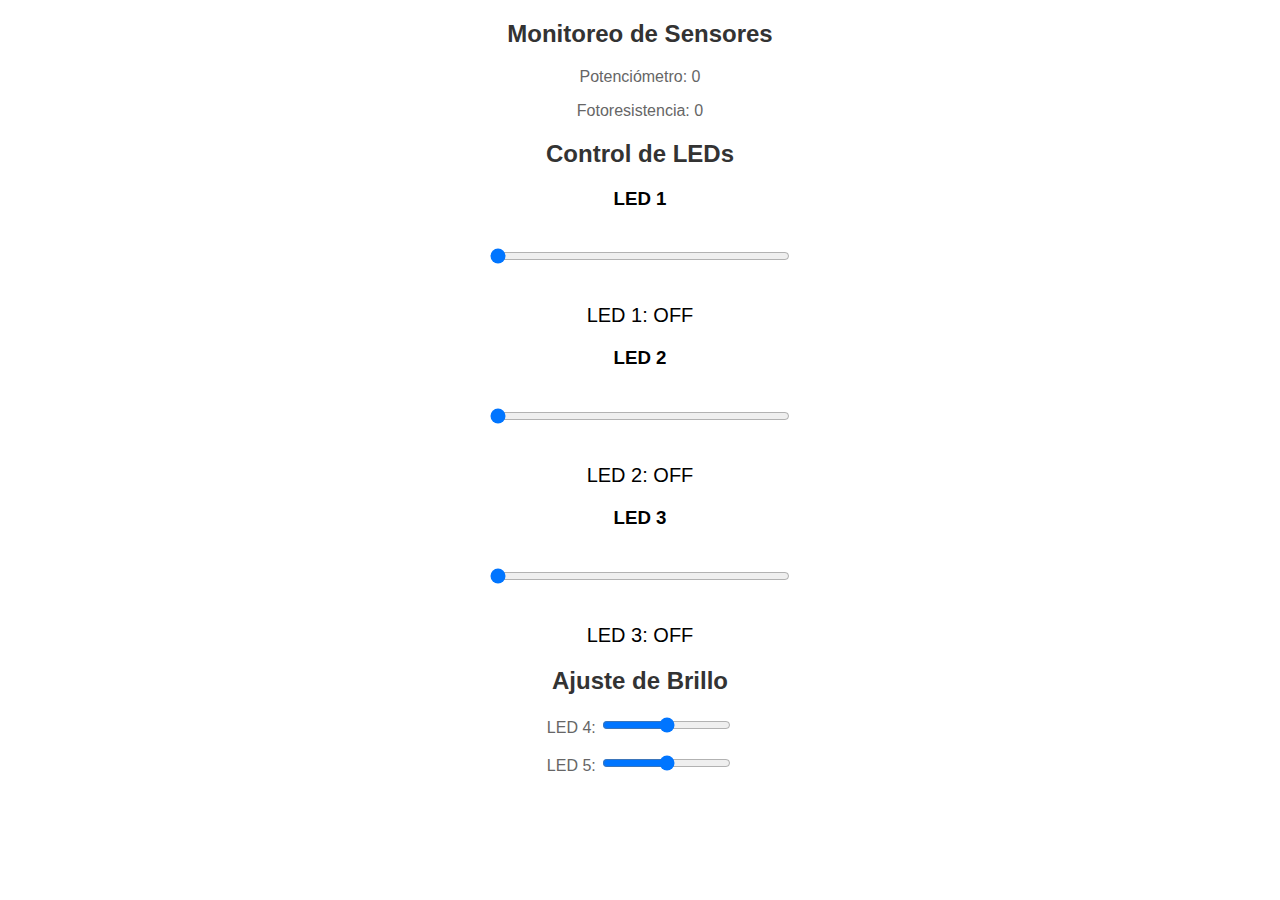
<file: Prácticas/Ejemplo mal hecho/data/index.html>
<!DOCTYPE html>
<html lang="es">

<head>
  <meta charset="UTF-8" />
  <meta name="viewport" content="width=device-width, initial-scale=1">
  <link rel="stylesheet" type="text/css" href="style.css" />
  <title>Control de LEDs y Monitoreo de Sensores</title>
  <style>
    body {
      font-family: Arial, sans-serif;
      text-align: center;
    }
    .slider {
      width: 300px;
      margin: 20px 0;
    }
    .led-status {
      margin: 20px 0;
      font-size: 20px;
    }
  </style>
</head>

<body>
  <h2>Monitoreo de Sensores</h2>
  <p>Potenciómetro: <span id="potValue">0</span></p>
  <p>Fotoresistencia: <span id="ldrValue">0</span></p>

  <h2>Control de LEDs</h2>
  <!-- Controladores de LEDs con deslizadores -->
  <div>
    <h3>LED 1</h3>
    <input type="range" min="0" max="1" value="0" class="slider" id="led1Slider" oninput="toggleLED(1, this.value)">
    <div class="led-status" id="led1Status">LED 1: OFF</div>
  </div>

  <div>
    <h3>LED 2</h3>
    <input type="range" min="0" max="1" value="0" class="slider" id="led2Slider" oninput="toggleLED(2, this.value)">
    <div class="led-status" id="led2Status">LED 2: OFF</div>
  </div>

  <div>
    <h3>LED 3</h3>
    <input type="range" min="0" max="1" value="0" class="slider" id="led3Slider" oninput="toggleLED(3, this.value)">
    <div class="led-status" id="led3Status">LED 3: OFF</div>
  </div>

  <h2>Ajuste de Brillo</h2>
  <p>LED 4: <input type="range" min="0" max="255" id="led4Slider" oninput="setPWM(4, this.value)"></p>
  <p>LED 5: <input type="range" min="0" max="255" id="led5Slider" oninput="setPWM(5, this.value)"></p>

  <script>
    // Actualización de valores de sensores
    setInterval(function() {
      fetch('/sensor')
      .then(response => response.json())
      .then(data => {
        document.getElementById('potValue').innerText = data.pot;
        document.getElementById('ldrValue').innerText = data.ldr;
      });
    }, 1000);

    // Función para encender/apagar LEDs
    function toggleLED(led, value) {
      let state = value == 1 ? "on" : "off";
      document.getElementById('led' + led + 'Status').innerText = 'LED ' + led + ': ' + (state == "on" ? 'ON' : 'OFF');
      
      fetch('/led', {
        method: 'POST',
        headers: { 'Content-Type': 'application/x-www-form-urlencoded' },
        body: 'led=' + led + '&state=' + state
      });
    }

    // Función para ajustar PWM
    function setPWM(led, value) {
      fetch('/pwm', {
        method: 'POST',
        headers: { 'Content-Type': 'application/x-www-form-urlencoded' },
        body: 'led=' + led + '&value=' + value
      });
    }
  </script>
</body>
</html>
</file>
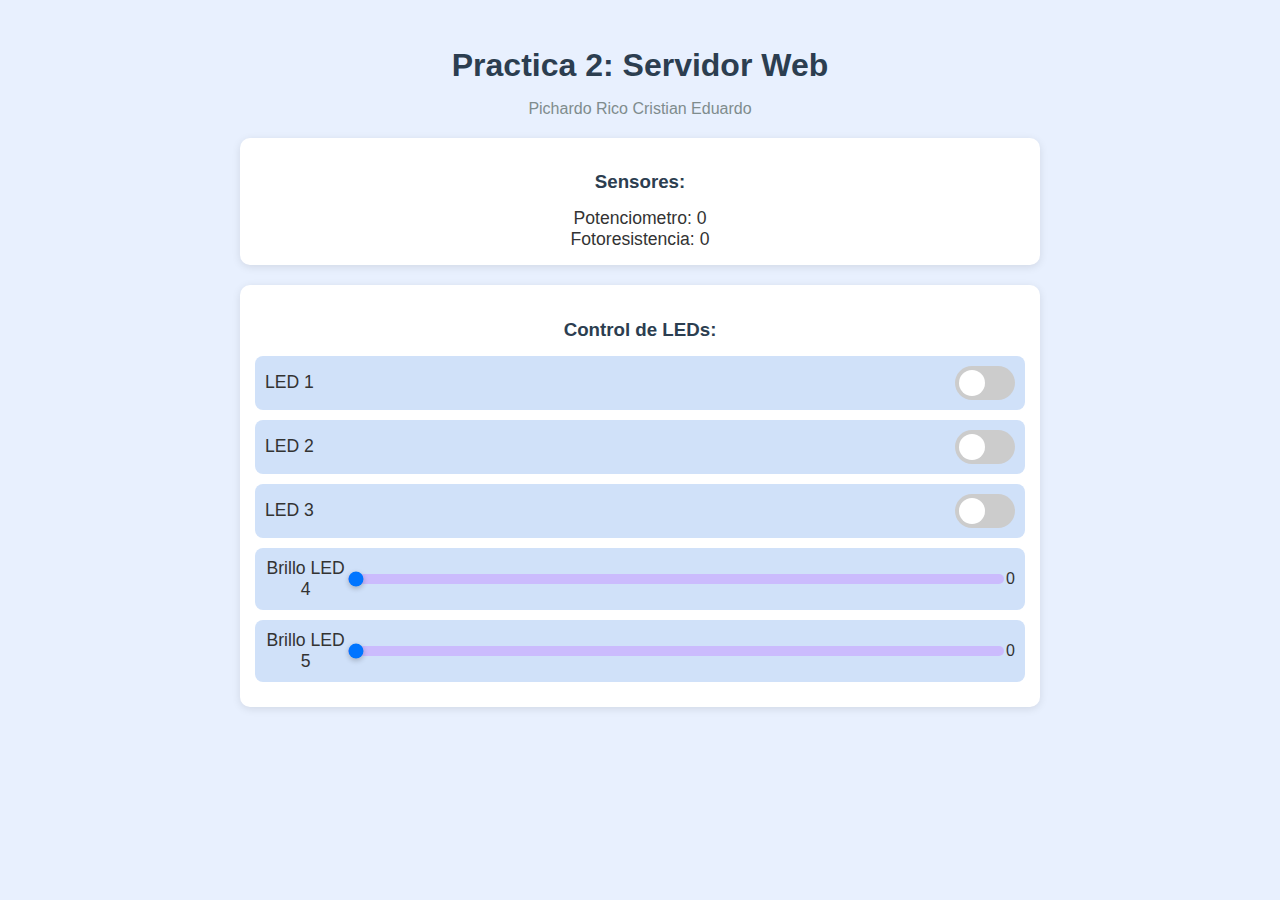
<file: Prácticas/PichardoRico_Practica2/data/index.html>
<!DOCTYPE HTML>
<html>

<head>
  <title>Practica 2: Servidor Web</title>
  <meta name="viewport" content="width=device-width, initial-scale=1">
  <link rel="icon" href="data:,">
  <link rel="stylesheet" type="text/css" href="style.css">
</head>

<body>
  <header>
    <h2>Practica 2: Servidor Web</h2>
    <p>Pichardo Rico Cristian Eduardo</p>
  </header>

  <main>
    <section class="sensor-section">
      <h3>Sensores:</h3>
      <div class="sensor-data">
        <label>Potenciometro: <span id="potValue">0</span></label><br>
        <label>Fotoresistencia: <span id="photoValue">0</span></label><br>
      </div>
    </section>

    <section class="led-section">
      <h3>Control de LEDs:</h3>
      <div class="control">
        <label>LED 1</label>
        <label class="switch">
          <input type="checkbox" id="led1" onchange="toggleCheckbox(this)">
          <span class="slider1"></span>
        </label>
      </div>

      <div class="control">
        <label>LED 2</label>
        <label class="switch">
          <input type="checkbox" id="led2" onchange="toggleCheckbox(this)">
          <span class="slider2"></span>
        </label>
      </div>

      <div class="control">
        <label>LED 3</label>
        <label class="switch">
          <input type="checkbox" id="led3" onchange="toggleCheckbox(this)">
          <span class="slider1"></span>
        </label>
      </div>

      <div class="control">
        <label>Brillo LED 4</label>
        <input type="range" id="4" min="0" max="255" value="0" onchange="updateSliderPWM(this)">
        <span id="textSliderValue">0</span>
      </div>

      <div class="control">
        <label>Brillo LED 5</label>
        <input type="range" id="5" min="0" max="255" value="0" onchange="updateSliderPWM2(this)">
        <span id="textSliderValue5">0</span>
      </div>
    </section>
  </main>

  <script src="script.js"></script>
</body>
</html>
</file>
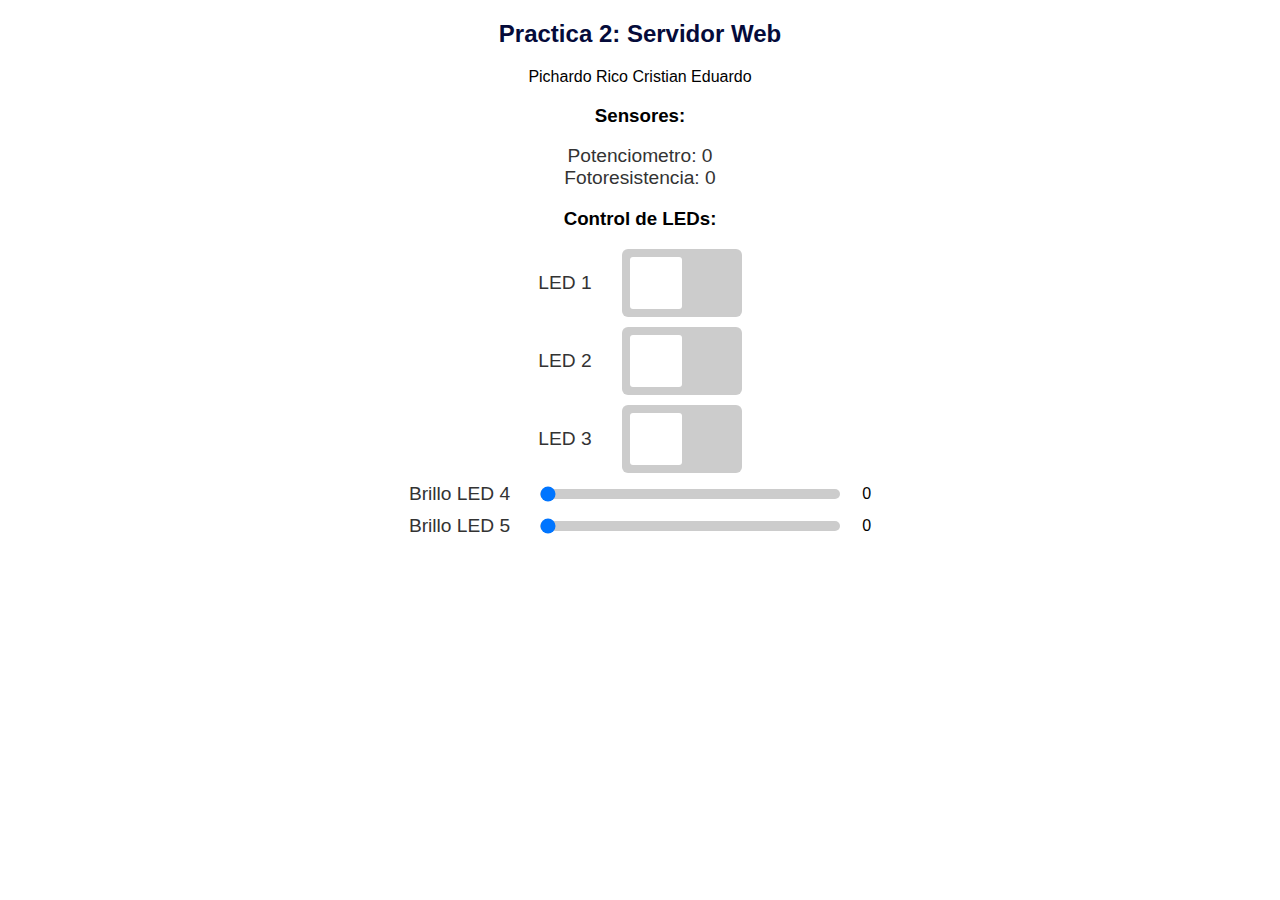
<file: Prácticas/Ejemplo mal hecho/PichardoRico_Practica2 - copia/data/index.html>
<!DOCTYPE HTML>
<html>

<head>
  <title>Practica 2: Servidor Web</title>
  <meta name="viewport" content="width=device-width, initial-scale=1">
  <link rel="icon" href="data:,">
  <link rel="stylesheet" type="text/css" href="style.css">
</head>

<body>
  <h2>Practica 2: Servidor Web</h2>
  <p>Pichardo Rico Cristian Eduardo</p>

  <h3>Sensores:</h3>
  <div>
    <label>Potenciometro: <span id="potValue">0</span></label><br>
    <label>Fotoresistencia: <span id="photoValue">0</span></label><br>
  </div>

  <h3>Control de LEDs:</h3>
  <div class="control">
    <label>LED 1</label>
    <label class="switch">
      <input type="checkbox" id="led1" onchange="toggleCheckbox(this)">
      <span class="slider1"></span>
    </label>
  </div>

  <div class="control">
    <label>LED 2</label>
    <label class="switch">
      <input type="checkbox" id="led2" onchange="toggleCheckbox(this)">
      <span class="slider2"></span>
    </label>
  </div>

  <div class="control">
    <label>LED 3</label>
    <label class="switch">
      <input type="checkbox" id="led3" onchange="toggleCheckbox(this)">
      <span class="slider1"></span>
    </label>
  </div>

  <div class="control">
    <label>Brillo LED 4</label>
    <input type="range" id="4" min="0" max="255" value="0" onchange="updateSliderPWM(this)">
    <span id="textSliderValue">0</span>
  </div>

  <div class="control">
    <label>Brillo LED 5</label>
    <input type="range" id="5" min="0" max="255" value="0" onchange="updateSliderPWM2(this)">
    <span id="textSliderValue5">0</span>
  </div>

  <script src="script.js"></script>
</body>
</html>
</file>
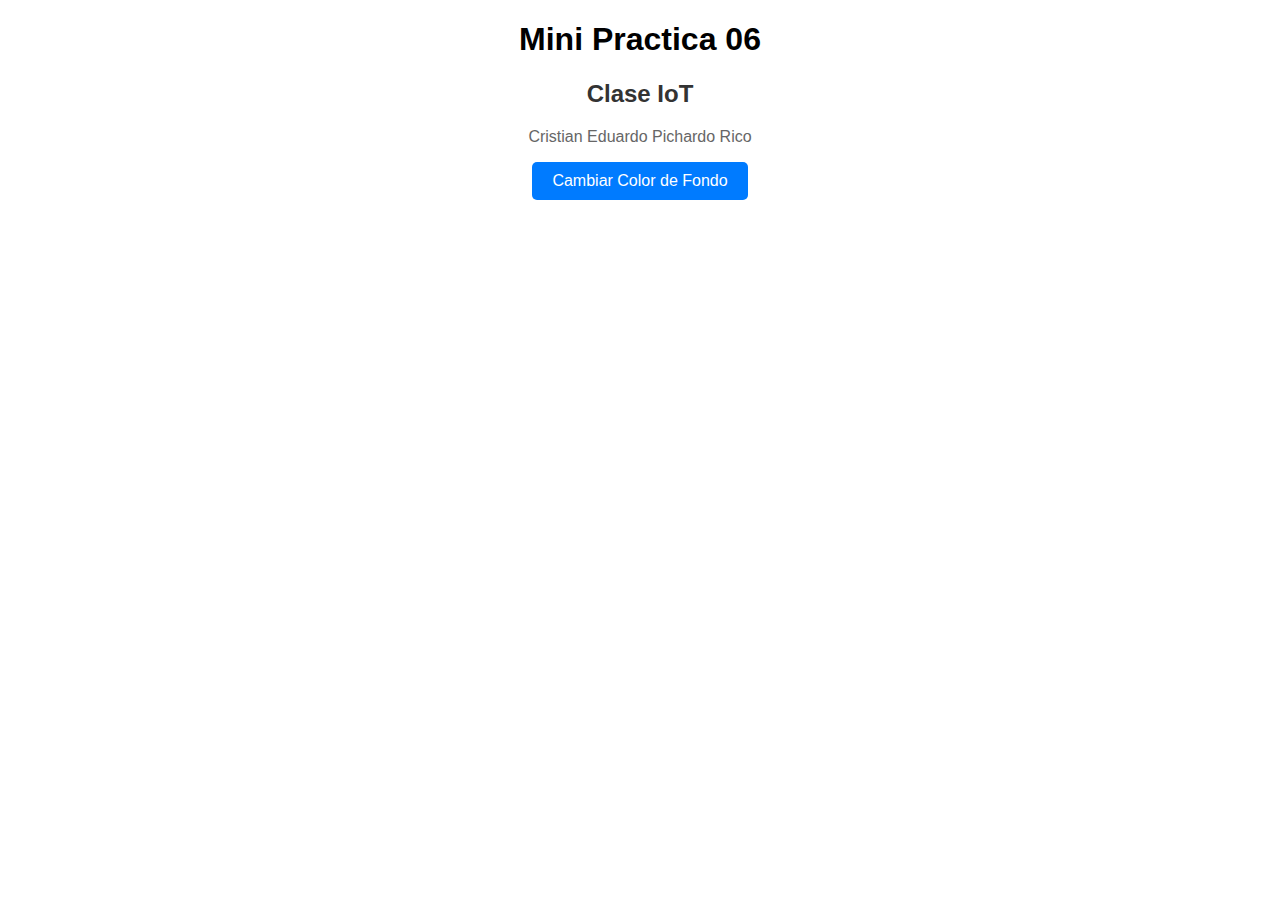
<file: Minipracticas/PichardoRico_MiniPractica6/MP6.html>
<!DOCTYPE html>  <!-- Declaramos que el documento es una página HTML5 -->
<html lang="es"> <!-- Indicamos que el idioma está en español-->


<head>
    <meta charset="UTF-8" />    <!-- codificación de caracteres UTF-8 -->
    <meta name="viewport" content="width=device-width, initial-scale=1.0" /> <!-- Ajustamos la escala de la página para que se adapte a diferentes dispositivos y tamaños de pantalla -->
    <link rel="stylesheet" type="text/css" href="style.css"reloaded> <!-- Enlazamos el archivo style.css para aplicar estilos -->
    <title>Cambiar Color de Fondo</title> <!-- Título en la pestaña del navegador -->
</head>


<body>
    <h1>Mini Practica 06</h1> <!-- Encabezado nivel 1 -->
    <h2>Clase IoT</h2> <!-- texto -->
    <p>Cristian Eduardo Pichardo Rico<p> 
    <button id="cambiarFondo">Cambiar Color de Fondo</button> <!-- Botón -->

    <script src="script.js"></script> <!-- Enlazamos script.js  -->
</body>

</html>
</file>
<file: Prácticas/Ejemplo mal hecho/data/style.css>
/* style.css */

body {
    font-family: Arial, sans-serif;  /* Fuente Arial y fuente alternativa */
    text-align: center; /* Centramos texto */
    margin: 0; /* Eliminamos margen y relleno */
    padding: 0;
    transition: background-color 0.5s ease; /* Transición suave para el cambio de color */
}

h2 {
    color: #333; /* Color gris oscuro para encabezado h2 */
}

p {
    color: #666; /* Color gris claro para textos de parrafo */
}

button {
    padding: 10px 20px; /* Relleno interno de 10p vertical y 20p horizontal */
    font-size: 1rem; /* Tamaño fuente en 1 rem */
    color: white; /* Color de texto del boton: blanco */
    background-color: #007BFF; /* Color del fondo del botón azul */
    border: none; /* Sin bordes predeterminados */
    border-radius: 5px; /* Bordes redondeados del boton de 5p */
    cursor: pointer; /* Cambia el cursor a una mano al pasar por el boton */
    transition: background-color 0.3s ease; /* Transicion suave de 0.3s para el cambio de color del fondo */
}

button:hover {
    background-color: #0056b3;  /* Cambia el color de fondo del botón cuando el cursor pasa sobre él */
}
</file>
<file: Prácticas/PichardoRico_Practica2/data/style.css>
/* Estilo general */
html {
    font-family: 'Roboto', sans-serif;
    display: inline-block;
    text-align: center;
}

body {
    max-width: 800px;
    margin: 0 auto;
    padding: 20px;
    background-color: #e8f0fe; /* Color de fondo suave (azul claro) */
    color: #333;
}

header h2 {
    font-size: 2rem;
    color: #2c3e50; /* Color azul oscuro */
    margin-bottom: 5px;
}

header p {
    font-size: 1rem;
    color: #7f8c8d; /* Color gris claro */
    margin-bottom: 20px;
}

h3 {
    color: #2c3e50; /* Color azul oscuro */
    margin-bottom: 15px;
}

/* Estilo de sensores */
.sensor-section, .led-section {
    background-color: #ffffff; /* Blanco */
    padding: 15px;
    border-radius: 10px;
    box-shadow: 0 2px 8px rgba(0, 0, 0, 0.1);
    margin-bottom: 20px;
}

/* Estilo de control de LEDs */
.control {
    display: flex;
    justify-content: space-between;
    align-items: center;
    padding: 10px;
    background-color: #d0e1f9; /* Color azul claro suave */
    border-radius: 8px;
    margin: 10px 0;
    transition: background-color 0.3s ease;
}

.control:hover {
    background-color: #b0c4de; /* Color azul claro más oscuro */
}

label {
    font-size: 1.1rem;
    color: #333;
}

/* Estilo del switch */
.switch {
    position: relative;
    display: inline-block;
    width: 60px;
    height: 34px;
}

.switch input {
    display: none;
}

.slider1, .slider2 {
    position: absolute;
    cursor: pointer;
    top: 0;
    left: 0;
    right: 0;
    bottom: 0;
    background-color: #ccc;
    transition: .4s;
    border-radius: 34px;
}

.slider1:before, .slider2:before {
    position: absolute;
    content: "";
    height: 26px;
    width: 26px;
    left: 4px;
    bottom: 4px;
    background-color: white;
    transition: .4s;
    border-radius: 50%;
}

input:checked + .slider1 {
    background-color: #23D4FF;
}

input:checked + .slider2 {
    background-color: #58FE7D;
}

input:checked + .slider1:before {
    transform: translateX(26px);
}

input:checked + .slider2:before {
    transform: translateX(26px);
}

/* Estilo del deslizador */
input[type="range"] {
    width: 100%;
    -webkit-appearance: none;
    appearance: none;
    height: 10px;
    background: rgba(200, 162, 255, 0.6); /* Lavanda con 60% de opacidad */
    border-radius: 5px;
    outline: none;
    transition: background 0.3s ease;
}

/* Estilo para el thumb del deslizador */
input[type="range"]::-webkit-slider-thumb {
    width: 24px; /* Aumentar tamaño del thumb */
    height: 24px;
    background: rgba(75, 0, 130, 1); /* Morado oscuro apagado (opaco) */
    cursor: pointer;
    border-radius: 50%;
    border: 2px solid rgba(156, 39, 176, 0.8); /* Añadir un borde delgado que combine */
    box-shadow: 0 2px 5px rgba(0, 0, 0, 0.2); /* Sombra suave */
    transition: background 0.3s ease, transform 0.3s ease; /* Transiciones para efectos */
}

input[type="range"]::-moz-range-thumb {
    width: 24px; /* Aumentar tamaño del thumb */
    height: 24px;
    background: rgba(75, 0, 130, 1); /* Morado oscuro apagado (opaco) */
    cursor: pointer;
    border-radius: 50%;
    border: 2px solid rgba(156, 39, 176, 0.8); /* Añadir un borde delgado que combine */
    box-shadow: 0 2px 5px rgba(0, 0, 0, 0.2); /* Sombra suave */
    transition: background 0.3s ease, transform 0.3s ease; /* Transiciones para efectos */
}



/* Efecto al hacer hover */
input[type="range"]:hover::-webkit-slider-thumb {
    transform: scale(1.1); /* Aumentar tamaño al pasar el mouse */
}

input[type="range"]:hover::-moz-range-thumb {
    transform: scale(1.1); /* Aumentar tamaño al pasar el mouse */
}

input[type="range"]:hover::-ms-thumb {
    transform: scale(1.1); /* Aumentar tamaño al pasar el mouse */
}
</file>
<file: Prácticas/Ejemplo mal hecho/PichardoRico_Practica2 - copia/data/style.css>
html {
    font-family: Arial;
    display: inline-block;
    text-align: center;
}

title {
    font-size: 2.0rem;
}

h2 {
    font-size: 1.5rem;
    color: rgb(5, 11, 58);
}

p {
    font-size: 1rem;
    margin-top: 5px; /* Ajusta el margen superior del párrafo */
    margin-bottom: 5px; /* Ajusta el margen inferior del párrafo */
}

body {
    max-width: 600px;
    margin: 0px auto;
    padding-bottom: 25px;
}

.switch {
    position: relative;
    display: inline-block;
    width: 120px;
    height: 68px;
    margin-left: 10px; /* Ajusta el margen para que el switch esté más cerca del label */
}

.switch input {
    display: none;
}

.slider1, .slider2 {
    position: absolute;
    top: 0;
    left: 0;
    right: 0;
    bottom: 0;
    background-color: #ccc;
    border-radius: 6px;
}

.slider1:before {
    position: absolute;
    content: "";
    height: 52px;
    width: 52px;
    left: 8px;
    bottom: 8px;
    background-color: #FFFFFF;
    transition: .4s;
    border-radius: 3px;
}

.slider2:before {
    position: absolute;
    content: "";
    height: 52px;
    width: 52px;
    left: 8px;
    bottom: 8px;
    background-color: #FFFFFF;
    transition: .4s;
    border-radius: 3px;
}

input:checked + .slider1 {
    background-color: #23D4FF;
}

input:checked + .slider2 {
    background-color: #58FE7D;
}

input:checked + .slider1:before {
    transform: translateX(52px);
    background-color: #4D95BD;
}

input:checked + .slider2:before {
    transform: translateX(52px);
    background-color: #40C35D;
}

input[type="range"] {
    width: 300px; /* Aumenta el ancho del deslizador */
    -webkit-appearance: none;
    appearance: none;
    height: 10px;
    background: #ccc;
    border-radius: 5px;
    outline: none;
}

input[type="range"]::-webkit-slider-thumb {
    width: 20px;
    height: 20px;
    background: #4CAF50;
    cursor: pointer;
    border-radius: 50%;
}

input[type="range"]::-moz-range-thumb {
    width: 20px;
    height: 20px;
    background: #4CAF50;
    cursor: pointer;
    border-radius: 50%;
}

.control {
    display: flex;
    justify-content: center; /* Centrar los elementos horizontalmente */
    align-items: center;
    margin: 10px 0;
    gap: 20px; /* Añade espacio entre los elementos */
}

label {
    font-size: 1.2rem;
    color: #333;
}

input[type="range"] {
    margin-left: 10px;
}
</file>
<file: Minipracticas/PichardoRico_MiniPractica6/style.css>
/* style.css */

body {
    font-family: Arial, sans-serif;  /* Fuente Arial y fuente alternativa */
    text-align: center; /* Centramos texto */
    margin: 0; /* Eliminamos margen y relleno */
    padding: 0;
    transition: background-color 0.5s ease; /* Transición suave para el cambio de color */
}

h2 {
    color: #333; /* Color gris oscuro para encabezado h2 */
}

p {
    color: #666; /* Color gris claro para textos de parrafo */
}

button {
    padding: 10px 20px; /* Relleno interno de 10p vertical y 20p horizontal */
    font-size: 1rem; /* Tamaño fuente en 1 rem */
    color: white; /* Color de texto del boton: blanco */
    background-color: #007BFF; /* Color del fondo del botón azul */
    border: none; /* Sin bordes predeterminados */
    border-radius: 5px; /* Bordes redondeados del boton de 5p */
    cursor: pointer; /* Cambia el cursor a una mano al pasar por el boton */
    transition: background-color 0.3s ease; /* Transicion suave de 0.3s para el cambio de color del fondo */
}

button:hover {
    background-color: #0056b3;  /* Cambia el color de fondo del botón cuando el cursor pasa sobre él */
}
</file>
